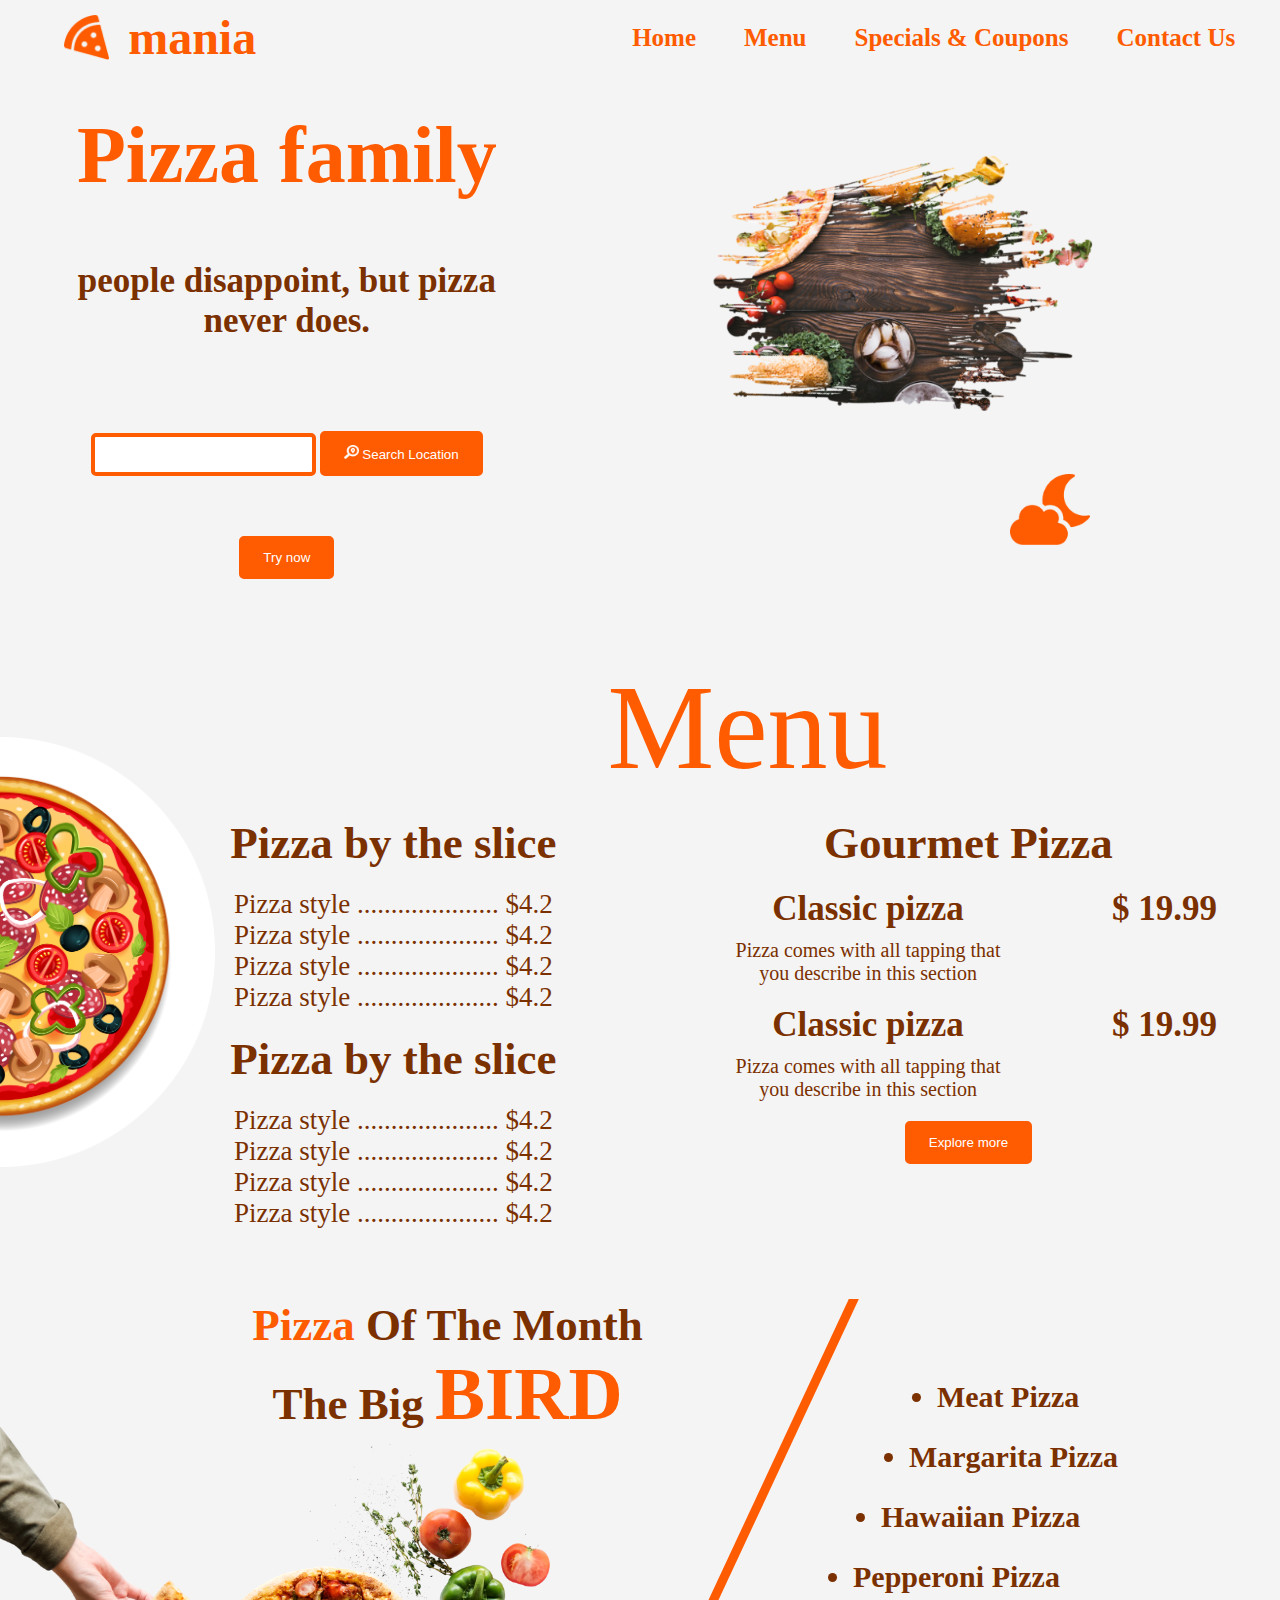
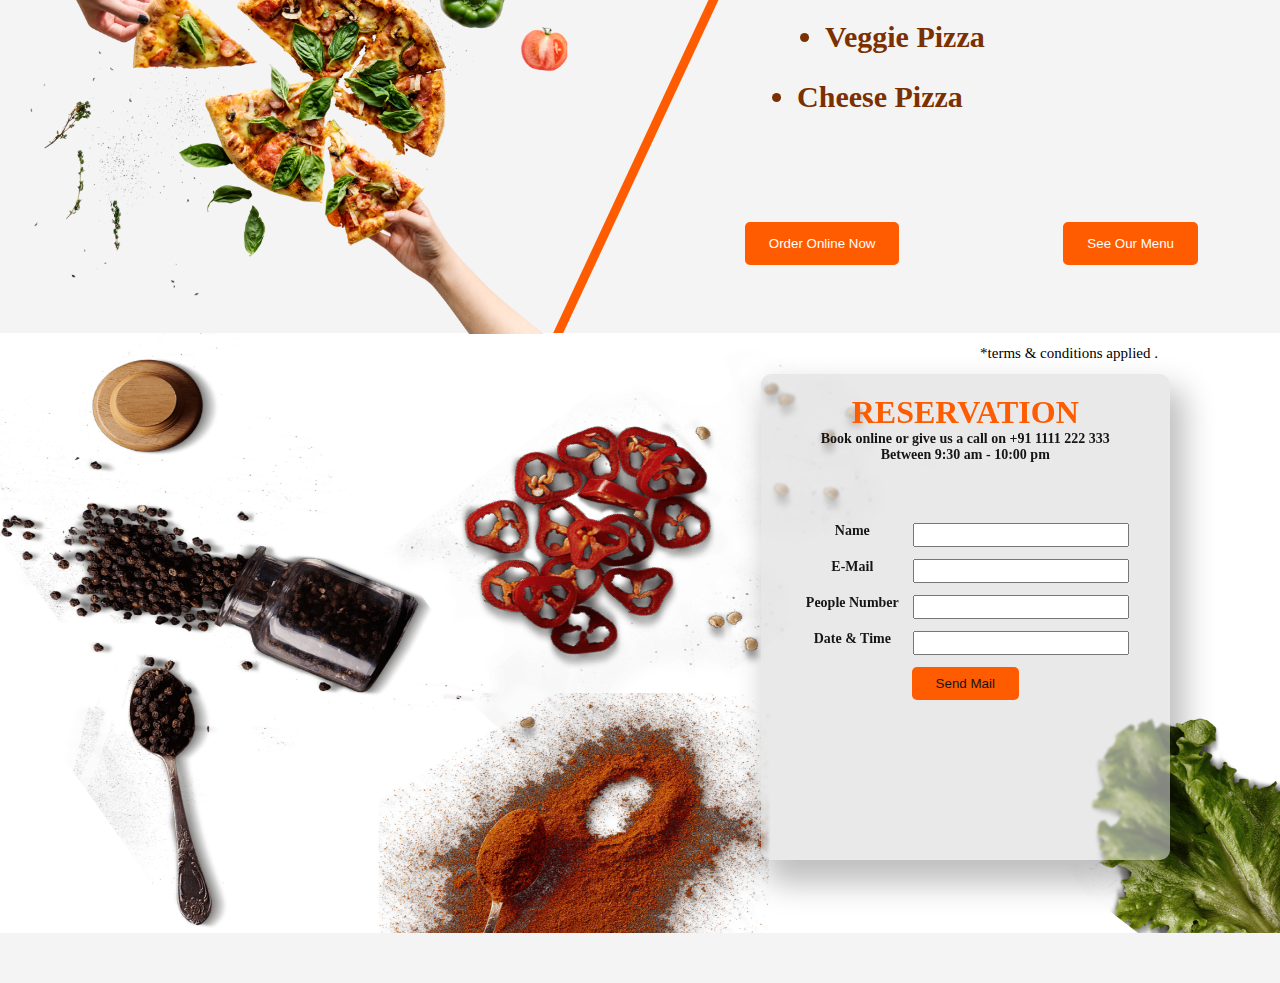
<file: index.html>
<!DOCTYPE html>
<html lang="en">
<head>
    <meta charset="UTF-8">
    <meta http-equiv="X-UA-Compatible" content="IE=edge">
    <meta name="viewport" content="width=device-width, initial-scale=1.0">
    <link rel="shortcut icon" href="/img/icon_pizza_slice.png" type="image/x-icon">
    <title>Mania Pizza Shop</title>
    <link rel="stylesheet" href="css/style.css">
</head>
<body>
    <header>
        <div class="container">
            <nav id="navbar" class="blaze-orange">
                <div id="logo">
                    <img src="img/icon_pizza_slice.png" alt="Pizza Slice">
                    <h4 id="brand">mania</h4>
                </div>
                <div id="menu">
                    <div id="menu-icon">
                        <img src="img/icon_menu.png" alt="Menu Icon">
                    </div>
                    <ul id="menu-items" style="display: none;">
                        <li><a href="/mania-pizza">Home</a></li>
                        <li><a href="#pizza-menu">Menu</a></li>
                        <li><a href="#coupons">Specials & Coupons</a></li>
                        <li><a href="#contact">Contact Us</a></li>
                    </ul>
                </div>
            </nav>
            <div id="home-area">
                <div id="home-left">
                    <h1 class="blaze-orange">Pizza family</h1>
                    <p class="red-beech">people disappoint, but pizza never does.</p>
                    <div id="search">
                        <input type="text">
                        <button class="btn"><img src="img/icon_search_location.png" alt="Search Icon"> Search Location</button>
                    </div>
                    <button class="btn">Try now</button>
                </div>
                <div id="home-right">
                    <img src="img/food.png" alt="Food">
                    <img src="img/icon_cloud_with_moon.png" alt="Cloud With Moon Icon">
                </div>
            </div>
        </div>
    </header>
    <main>
        <section id="pizza-menu">
            <div class="left">
                <img src="img/part_of_pizza.png" alt="Half Pizza">
            </div>
            <div class="right">
                <h2 class="blaze-orange">Menu</h2>
                <div class="pizza-menu-items red-beech">
                    <div class="pizza-price">
                        <div class="pizza-price-info">
                            <h4>Pizza by the slice</h4>
                            <ul>
                                <li>Pizza style  .....................  $4.2</li>
                                <li>Pizza style  .....................  $4.2</li>
                                <li>Pizza style  .....................  $4.2</li>
                                <li>Pizza style  .....................  $4.2</li>
                            </ul>
                        </div>
                        <div class="pizza-price-info">
                            <h4>Pizza by the slice</h4>
                            <ul>
                                <li>Pizza style  .....................  $4.2</li>
                                <li>Pizza style  .....................  $4.2</li>
                                <li>Pizza style  .....................  $4.2</li>
                                <li>Pizza style  .....................  $4.2</li>
                            </ul>
                        </div>
                    </div>
                    <div class="pizza-price">
                        <h4>Gourmet Pizza</h4>
                        <div class="special-pizza-info">
                            <div class="special-pizza">
                                <h6>Classic pizza</h6>
                                <p>Pizza comes with all tapping that you describe in this section</p>
                            </div>
                            <div class="special-pizza-price">
                                <h6>$ 19.99</h6>
                            </div>
                        </div>
                        <div class="special-pizza-info">
                            <div class="special-pizza">
                                <h6>Classic pizza</h6>
                                <p>Pizza comes with all tapping that you describe in this section</p>
                            </div>
                            <div class="special-pizza-price">
                                <h6>$ 19.99</h6>
                            </div>
                        </div>
                        <div id="hidden-items-1" class="special-pizza-info" style="display: none;">
                            <div class="special-pizza">
                                <h6>Classic pizza</h6>
                                <p>Pizza comes with all tapping that you describe in this section</p>
                            </div>
                            <div class="special-pizza-price">
                                <h6>$ 19.99</h6>
                            </div>
                        </div>
                        <div id="hidden-items-2" class="special-pizza-info" style="display: none;">
                            <div class="special-pizza">
                                <h6>Classic pizza</h6>
                                <p>Pizza comes with all tapping that you describe in this section</p>
                            </div>
                            <div class="special-pizza-price">
                                <h6>$ 19.99</h6>
                            </div>
                        </div>
                        <button id="explore-more" class="btn">Explore more</button>
                    </div>
                </div>
            </div>
        </section>
        <section id="coupons">
            <div id="pizza-list" class="red-beech">
                <div class="pizza-list-title">
                    <h2><span class="bg-blaze-orange">Pizza</span> of the month <br> The big <span class="bg-blaze-orange title-bird">bird</span></h2>
                    <img src="img/hands_taking_pizza.png" alt="Pizza">
                </div>
                <div class="pizza-list-items">
                    <ul class="pizza-list-items-menu">
                        <li>Meat Pizza</li>
                        <li>Margarita Pizza</li>
                        <li>Hawaiian Pizza</li>
                        <li>Pepperoni Pizza</li>
                        <li>Veggie Pizza</li>
                        <li>Cheese Pizza</li>
                    </ul>
                    <div class="pizza-list-items-btn">
                        <button class="btn"><a href="order.html" style="color: #FFFFFF;">Order Online Now</a></button>
                        <button class="btn"><a href="#pizza-menu" style="color: #FFFFFF;">See Our Menu</a></button>
                    </div>
                </div>
            </div>
        </section>
        <section id="contact">
            <p class="terms">*terms & conditions applied .</p>
            <div class="contact-card">
                <h3 class="blaze-orange">Reservation</h3>
                <p class="cod-gray">Book online or give us a call on +91 1111 222 333 <br> Between 9:30 am - 10:00 pm</p>
                <div class="contact-form">
                    <form class="contact-form-filed">
                        <ul class="contact-form-input cod-gray">
                            <li><p>name</p><input type="text" required></li>
                            <li><p>e-Mail</p><input type="email" required></li>
                            <li><p>people number</p><input type="number" required></li>
                            <li><p>Date & time</p><input type="datetime" required></li>
                        </ul>
                        <button class="btn cod-gray">Send Mail</button>
                    </form>
                </div>
            </div>
        </section>
    </main>

    <script>
        document.getElementById("menu-icon").addEventListener("click", function() {
            const menuItems = document.getElementById("menu-items").style;
            console.log(menuItems)
            if (menuItems.display == "none") {
                menuItems.display="flex";
                menuItems.background = "#F4F4F4";
            } else {
                menuItems.display="none";
            }
        })

        document.getElementById("explore-more").addEventListener("click", function() {
            document.getElementById("hidden-items-1").style.display = "flex";
            document.getElementById("hidden-items-2").style.display = "flex";
        })
    </script> 
</body>
</html>
</file>
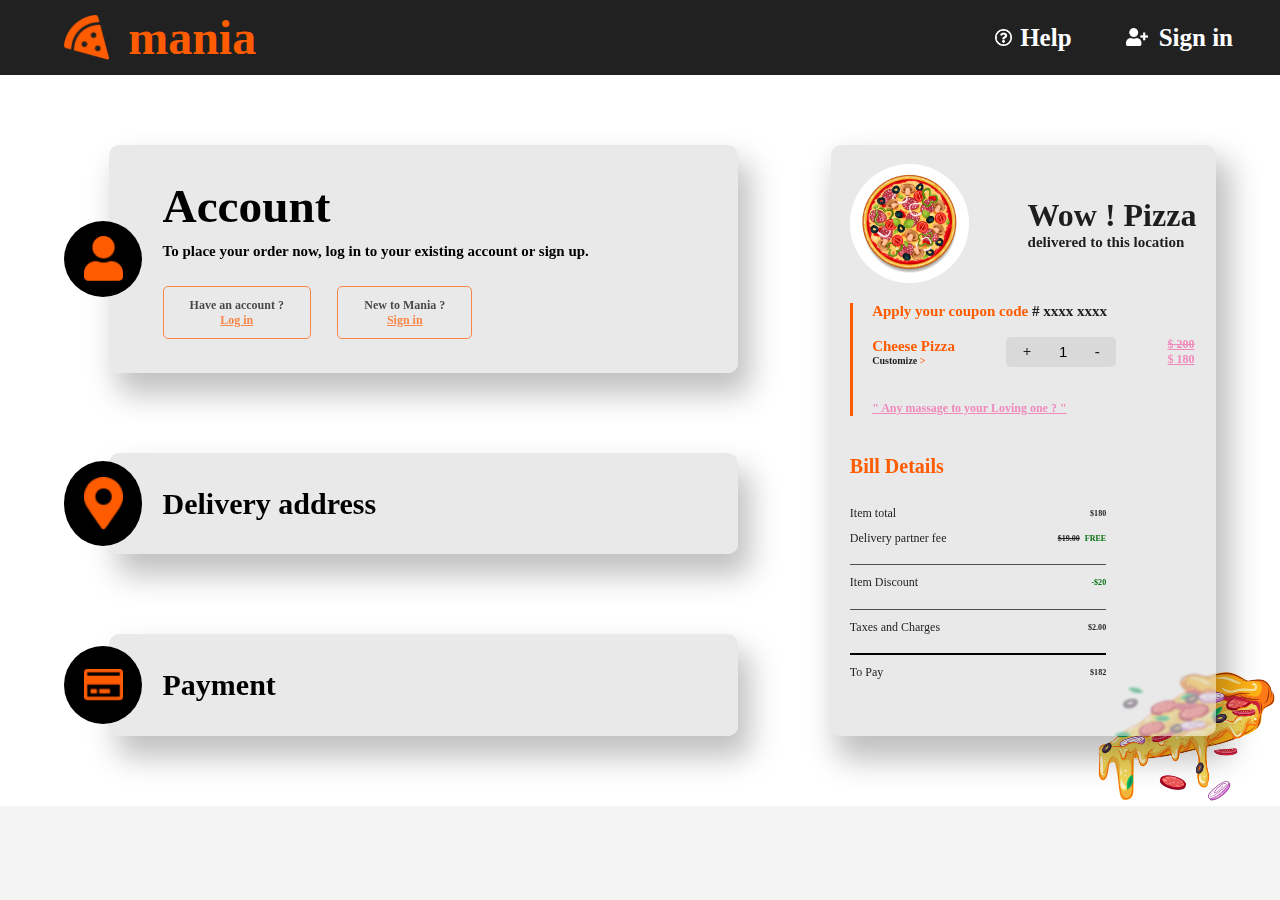
<file: order.html>
<!DOCTYPE html>
<html lang="en">
<head>
    <meta charset="UTF-8">
    <meta http-equiv="X-UA-Compatible" content="IE=edge">
    <meta name="viewport" content="width=device-width, initial-scale=1.0">
    <link rel="shortcut icon" href="/img/icon_pizza_slice.png" type="image/x-icon">
    <title>Mania Pizza Order</title>
    <link rel="stylesheet" href="css/style.css">
</head>
<body>
    <div class="order-nav">
        <div class="container">
            <nav id="navbar" class="blaze-orange">
                <div id="logo">
                    <img src="img/icon_pizza_slice.png" alt="Pizza Slice">
                    <h4 id="brand"><a href="/mania-pizza">mania</a></h4>
                </div>
                <div id="menu">
                    <div id="menu-icon">
                        <img src="img/icon_menu.png" alt="Menu Icon">
                    </div>
                    <ul id="menu-items" class="order-menu" style="display: none;">
                        <li><img src="img/icon_question_circle.png" alt="Question Icon"><a href="">Help</a></li>
                        <li><img src="img/icon_user_plus.png" alt="User Plus Icon"><a href="">Sign in</a></li>
                    </ul>
                </div>
            </nav>
        </div>
    </div>
    <main>
        <section id="order-main">
            <div class="container">
                <div class="order-menu-items">
                    <div class="order">
                        <div class="order-left">
                            <div class="account">
                                <div class="user-icon">
                                    <img src="img/icon_user.png" alt="User Icon">
                                </div>
                                <div class="account-details">
                                    <h1>Account</h1>
                                    <p>To place your order now, log in to your existing account or sign up.</p>
                                    <div class="account-footer">
                                        <p>Have an account ?<br><a href="">Log in</a></p>
                                        <p>New to Mania ?<br><a href="">Sign in</a></p>
                                    </div>
                                </div>
                            </div>
                        </div>
                        <div class="order-left">
                            <div class="location">
                                <div class="location-icon">
                                    <img src="img/icon_alternate_map_marker.png" alt="Map Marker">
                                </div>
                                <div class="location-details">
                                    <h1>Delivery address</h1>
                                </div>
                            </div>
                        </div>
                        <div class="order-left">
                            <div class="payment">
                                <div class="payment-icon">
                                    <img style="margin: 10% auto;" src="img/icon_credit_card.png" alt="Credit Card">
                                </div>
                                <div class="payment-details">
                                    <h1>Payment</h1>
                                </div>
                            </div>
                        </div>
                    </div>
                    
                    <div class="order-card">
                        <div class="order-card-top">
                            <img src="img/pizza.png" alt="Pizza">
                            <div class="order-card-top-heading">
                                <h2>Wow ! Pizza</h2>
                                <h6>delivered to this location</h6>
                            </div>
                        </div>
                        <div class="order-card-middle">
                            <h3><span class="blaze-orange">Apply your coupon code</span> # xxxx xxxx</h3>
                            <div class="order-card-input">
                                <h6><span class="blaze-orange" style="font-size: 15px;">Cheese Pizza</span><br>Customize <span class="blaze-orange">></span></h6>
                                <div class="order-card-value">
                                    + <input type="number" value="1"> -
                                </div>
                                <p><del>$ 200</del><br>$ 180</p>
                            </div>
                            <p>" Any massage to your Loving one ? "</p>
                        </div>
                        <div class="order-card-bottom">
                            <h2 class="blaze-orange">Bill Details</h2>
                            <div id="total-item">
                                <p>Item total</p>
                                <h6>$180</h6>
                            </div>
                            <div id="delivery-fee">
                                <p>Delivery partner fee</p>
                                <h6 class="green"><del style="color: #1E1E1E; margin-right: 5px;">$19.00</del>FREE</h6>
                            </div>
                            <div id="discount-item">
                                <p>Item Discount</p>
                                <h6 class="green">-$20</h6>
                            </div>
                            <div id="taxes">
                                <p>Taxes and Charges</p>
                                <h6>$2.00</h6>
                            </div>
                            <div id="pay">
                                <p>To Pay</p>
                                <h6>$182</h6>
                            </div>
                        </div>
                    </div>
                </div>
            </div>
        </section>
    </main>
    <script>
        document.getElementById("menu-icon").addEventListener("click", function() {
            const menuItems = document.getElementById("menu-items").style;
            if (menuItems.display == "none") {
                menuItems.display="flex";
                menuItems.background = "#212121";
            } else {
                menuItems.display="none";
            }
        })
    </script>
</body>
</html>
</file>
<file: css/style.css>
@import url("common.css");
@import url("color.css");
@import url("home.css");
@import url("menu.css");
@import url("coupons.css");
@import url("contact.css");

@import url("order/navbar.css");
@import url("order/main-left.css");
@import url("order/main-right.css");
</file>
